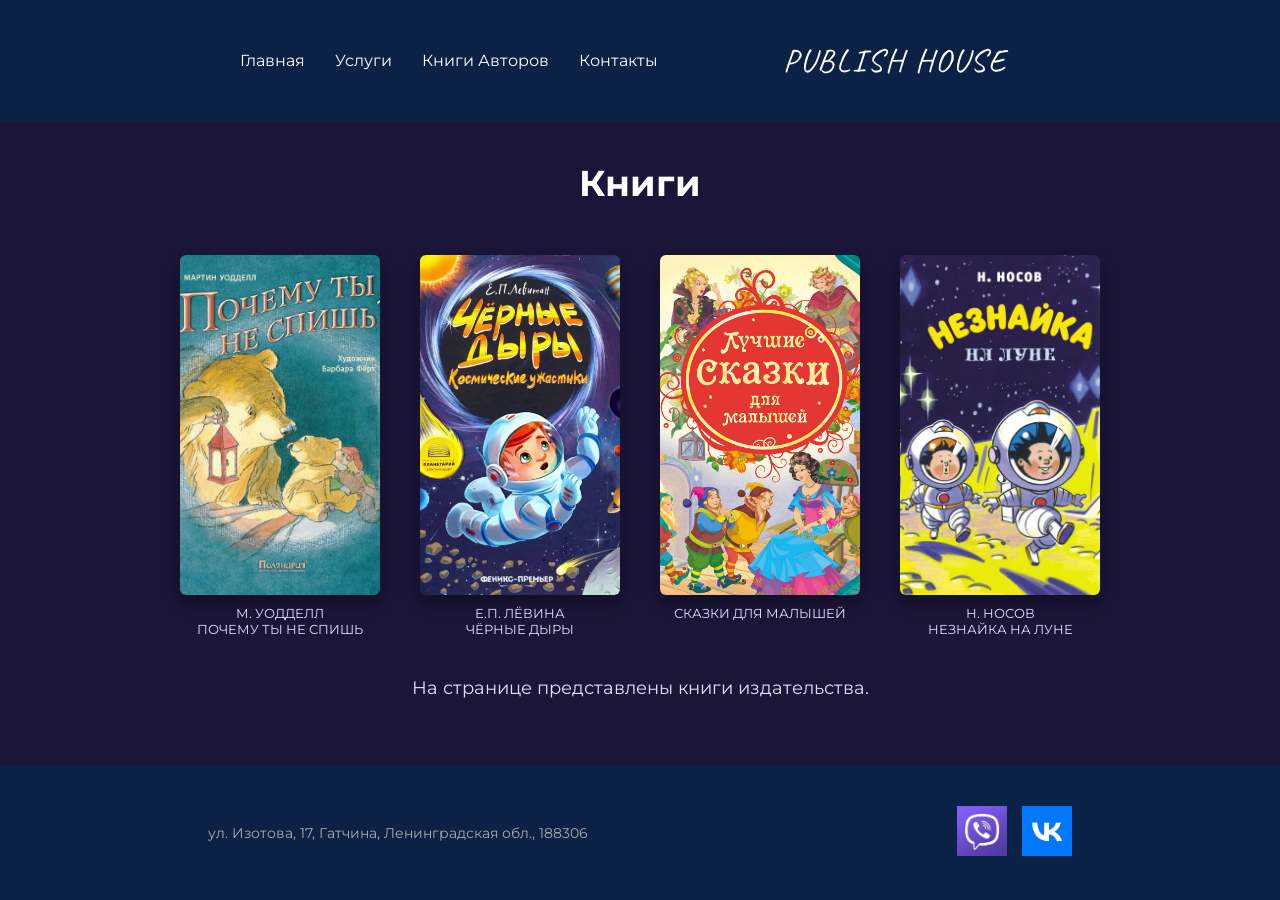
<file: index.html>
<!DOCTYPE html>
<html lang="ru">
<head>
<meta charset="UTF-8">
<meta name="viewport" content="width=device-width, initial-scale=1.0">
<title>Publish House - Книги Авторов</title>

<!-- НОРМАЛЬНЫЙ ПОДКЛЮЧ ШРИФТОВ -->
<link rel="preconnect" href="https://fonts.googleapis.com">
<link rel="preconnect" href="https://fonts.gstatic.com" crossorigin>
<link href="https://fonts.googleapis.com/css2?family=Montserrat:wght@300;400;600;700&family=Caveat:wght@400;600&display=swap" rel="stylesheet">
<link rel="stylesheet" href="style.css">
<script src="script.js" defer></script>



</head>

<body>

<header>
    <nav>
        <ul>
            <li><a href="index.html">Главная</a></li>
            <li><a href="uslugi.html">Услуги</a></li>
            <li><a href="knigi.html">Книги Авторов</a></li>
            <li><a href="contact.html">Контакты</a></li>
        </ul>
    </nav>

    <div class="logo"><a href="index.html">PUBLISH HOUSE</a></div>
</header>

<main>
    <h1>Книги</h1>

    <div class="books-grid">

        <div class="book-item">
            <div class="book-cover"><img src="2.jpg"></div>
            <div class="book-title">М. Уодделл<br>Почему ты не спишь</div>
        </div>

        <div class="book-item">
            <div class="book-cover"><img src="1.jpg"></div>
            <div class="book-title">Е.П. Лёвина<br>Чёрные дыры</div>
        </div>

        <div class="book-item">
            <div class="book-cover"><img src="3.jpg"></div>
            <div class="book-title">Сказки для малышей</div>
        </div>

        <div class="book-item">
            <div class="book-cover"><img src="4.jpg"></div>
            <div class="book-title">Н. Носов<br>Незнайка на Луне</div>
        </div>

    </div>

    <p style="margin-top:40px;color:#e0e0ff;font-size:18px;">
        На странице представлены книги издательства.
    </p>
</main>

<footer>
    <div class="address">
        ул. Изотова, 17, Гатчина, Ленинградская обл., 188306
    </div>

    <div class="social-icons">
        <div class="icon-btn"><img src="5.jpg"></div>
        <div class="icon-btn"><img src="6.jpg"></div>
    </div>
</footer>



</body>
</html>
</file>
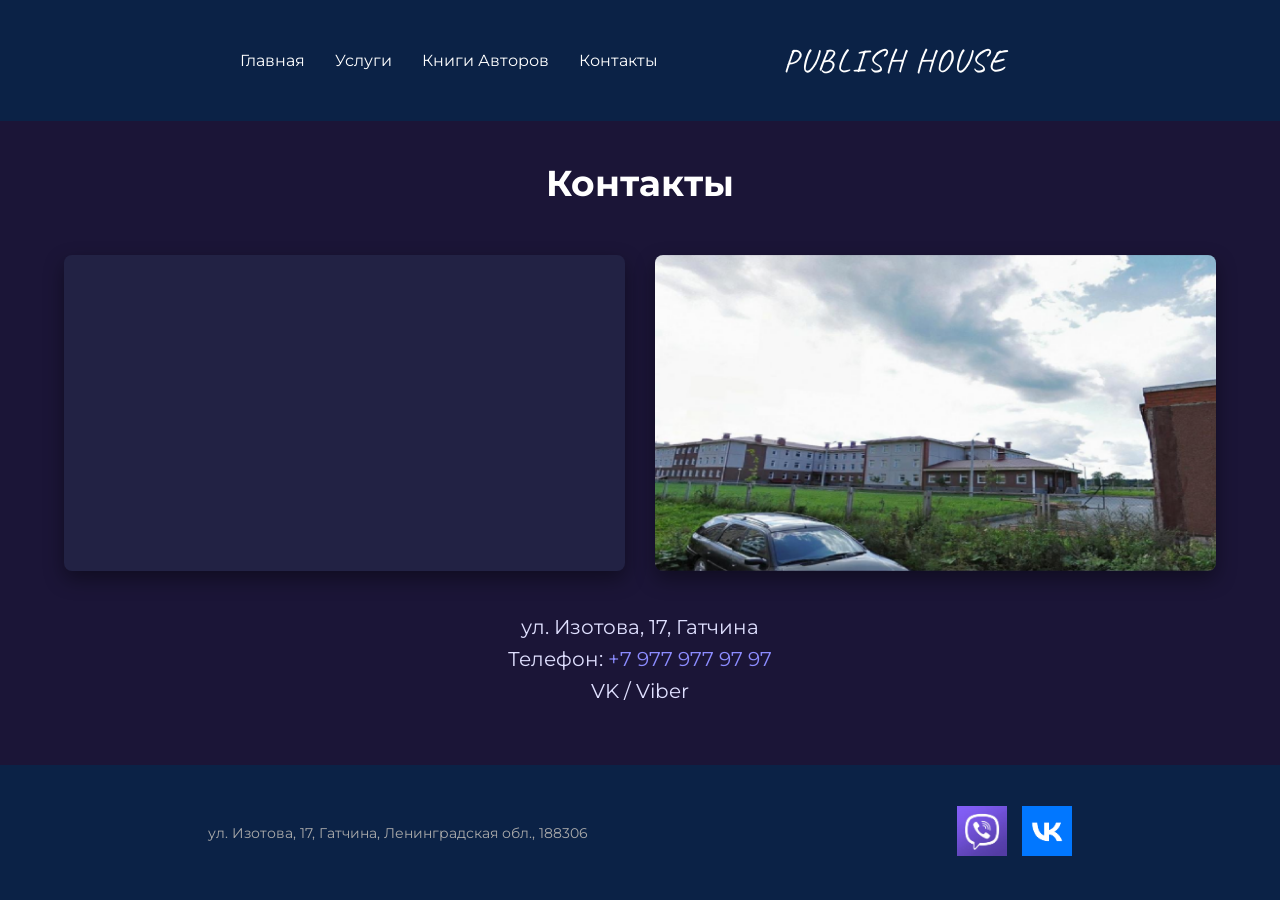
<file: contact.html>
<!DOCTYPE html>
<html lang="ru">
<head>
<meta charset="UTF-8">
<meta name="viewport" content="width=device-width, initial-scale=1.0">
<title>Publish House - Контакты</title>

<link href="https://fonts.googleapis.com/css2?family=Caveat&family=Montserrat:wght@400;600;700&display=swap" rel="stylesheet">
<link rel="stylesheet" href="style.css">
<script src="script.js" defer></script>

</head>

<body>

<!-- HEADER -->
<header>
    <nav>
        <ul>
            <li><a href="index.html">Главная</a></li>
            <li><a href="uslugi.html">Услуги</a></li>
            <li><a href="knigi.html">Книги Авторов</a></li>
            <li><a href="contact.html">Контакты</a></li>
        </ul>
    </nav>

    <div class="logo"><a href="index.html">PUBLISH HOUSE</a></div>
</header>

<!-- MAIN -->
<main>
<h1>Контакты</h1>

<div class="media-grid">

    <div class="media-box">
        <iframe 
            src="https://yandex.ru/map-widget/v1/?ll=30.126189,59.583922&z=17&pt=30.126189,59.583922"
            allowfullscreen>
        </iframe>
    </div>

    <div class="media-box">
        <img src="8.jpg" alt="Издательство">
    </div>

</div>

<div class="contacts-info">
    <p>ул. Изотова, 17, Гатчина</p>
    <p>Телефон: <a href="tel:+79779779797">+7 977 977 97 97</a></p>
    <p>VK / Viber</p>
</div>

</main>

<!-- FOOTER -->
<footer>
    <div class="address">
        ул. Изотова, 17, Гатчина, Ленинградская обл., 188306
    </div>

    <div class="social-icons">
        <div class="icon-btn"><img src="5.jpg"></div>
        <div class="icon-btn"><img src="6.jpg"></div>
    </div>




</body>
</html>
</file>
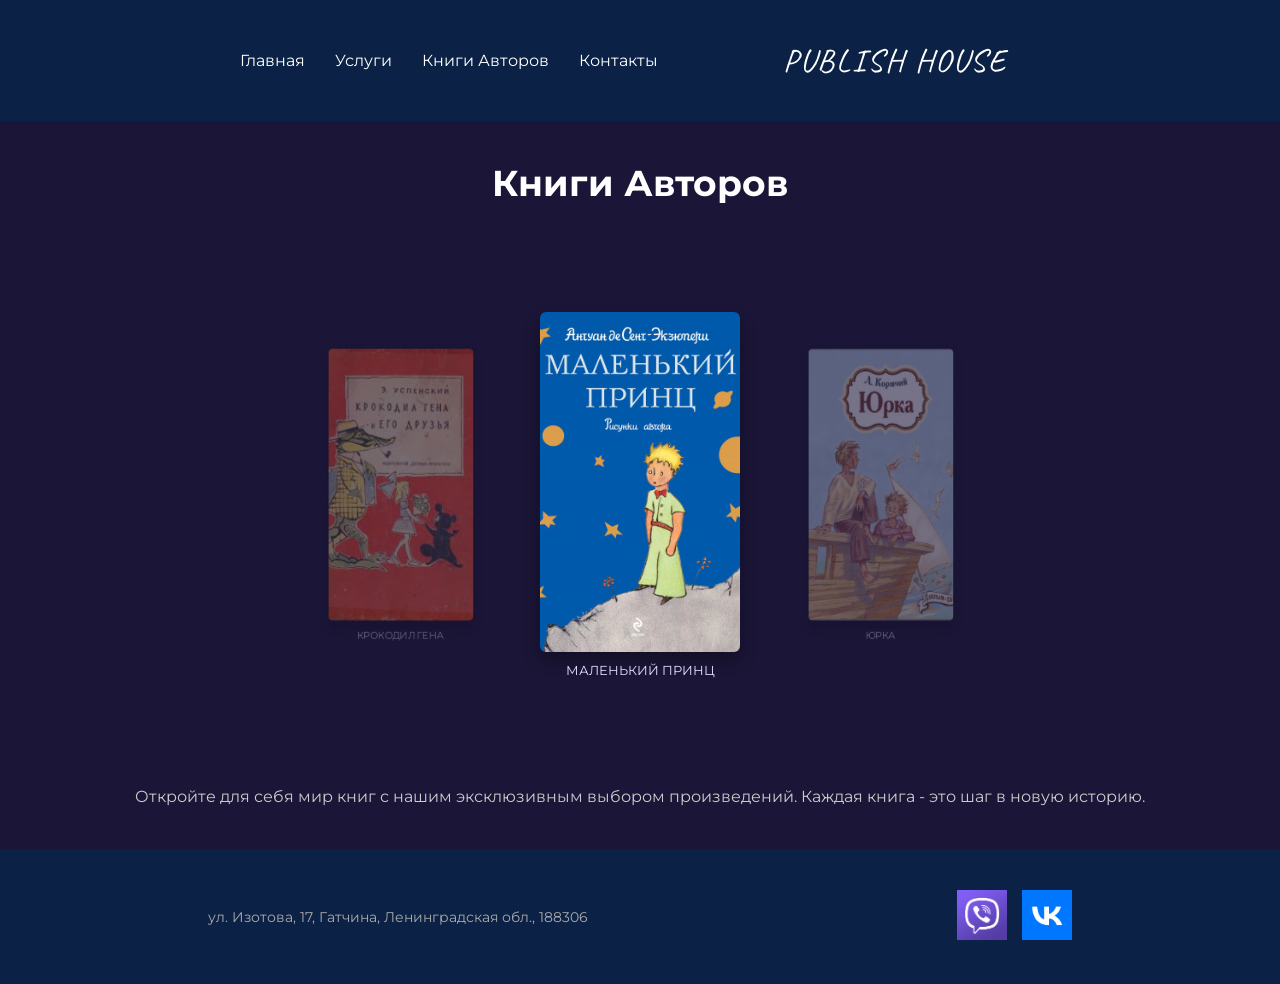
<file: knigi.html>
<!DOCTYPE html>
<html lang="ru">
<head>
<meta charset="UTF-8">
<meta name="viewport" content="width=device-width, initial-scale=1.0">
<title>Publish House - Книги Авторов</title>

<link href="https://fonts.googleapis.com/css2?family=Montserrat:wght@400;600;700&family=Caveat&display=swap" rel="stylesheet">

<link rel="stylesheet" href="style.css">
<script src="script.js" defer></script>
</head>

<body>

<header>
    <nav>
        <ul>
            <li><a href="index.html">Главная</a></li>
            <li><a href="uslugi.html">Услуги</a></li>
            <li><a href="knigi.html">Книги Авторов</a></li>
            <li><a href="contact.html">Контакты</a></li>
        </ul>
    </nav>

    <div class="logo"><a href="index.html">PUBLISH HOUSE</a></div>
</header>

<main>
<h1>Книги Авторов</h1>

<div class="carousel-container">
    <div class="books-carousel">

        <div class="book-item active">
            <div class="book-cover"><img src="11.jpg"></div>
            <div class="book-title">Маленький Принц</div>
        </div>

        <div class="book-item">
            <div class="book-cover"><img src="12.jpg"></div>
            <div class="book-title">Юрка</div>
        </div>

        <div class="book-item">
            <div class="book-cover"><img src="13.jpg"></div>
            <div class="book-title">Карлсон</div>
        </div>

        <div class="book-item">
            <div class="book-cover"><img src="14.jpg"></div>
            <div class="book-title">Айболит</div>
        </div>

        <div class="book-item">
            <div class="book-cover"><img src="15.jpg"></div>
            <div class="book-title">Варежка</div>
        </div>

        <div class="book-item">
            <div class="book-cover"><img src="16.jpg"></div>
            <div class="book-title">Крокодил Гена</div>
        </div>

    </div>
</div>
    <div class="carousel-description">
        <p>Откройте для себя мир книг с нашим эксклюзивным выбором произведений. Каждая книга - это шаг в новую историю.</p>
    </div>
</main>
</main>

<footer>
    <div class="address">
        ул. Изотова, 17, Гатчина, Ленинградская обл., 188306
    </div>

    <div class="social-icons">
        <div class="icon-btn"><img src="5.jpg"></div>
        <div class="icon-btn"><img src="6.jpg"></div>
    </div>
</footer>


</body>
</html>
</file>
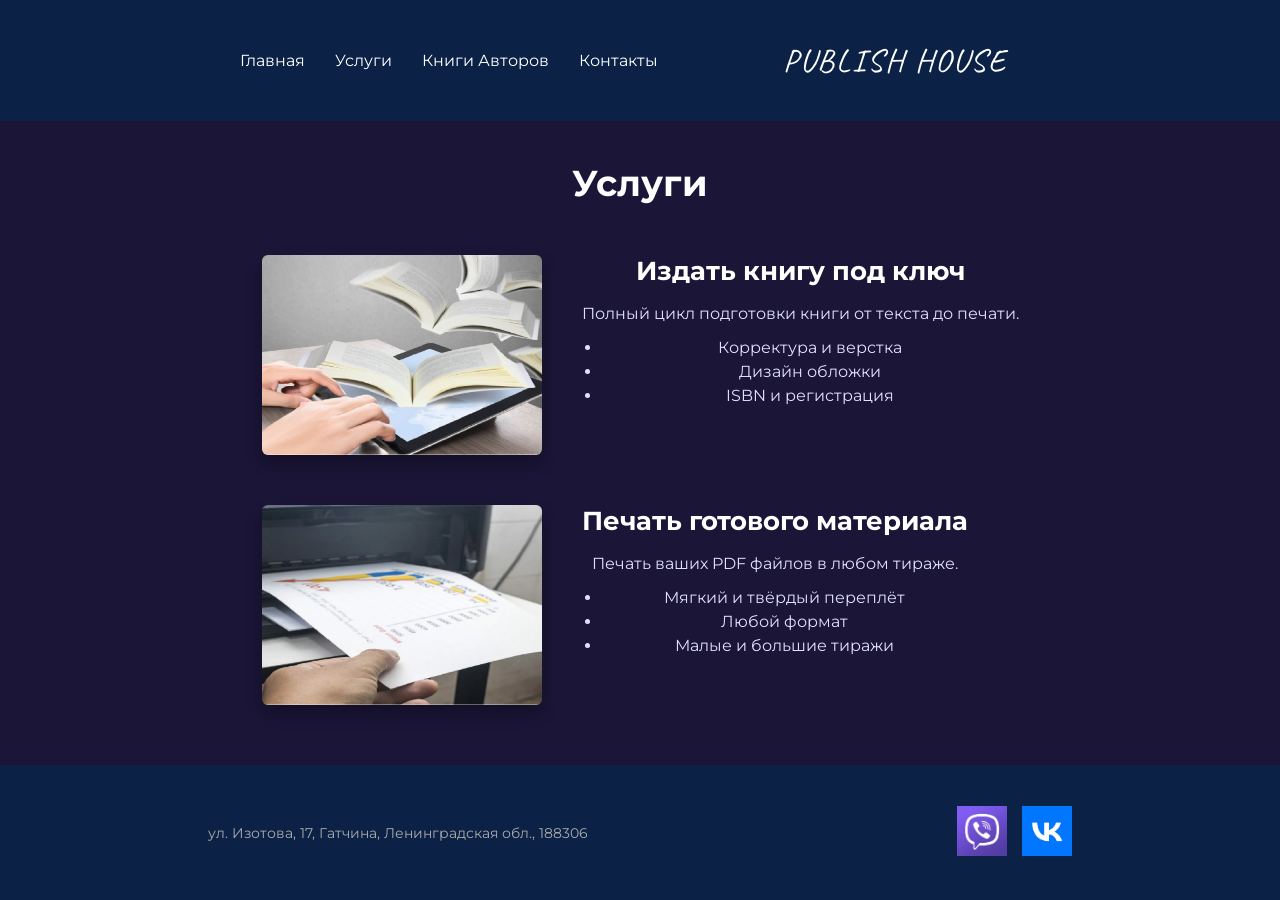
<file: uslugi.html>
<!DOCTYPE html>
<html lang="ru">
<head>
<meta charset="UTF-8">
<meta name="viewport" content="width=device-width, initial-scale=1.0">
<title>Publish House - Услуги</title>

<link rel="preconnect" href="https://fonts.googleapis.com">
<link rel="preconnect" href="https://fonts.gstatic.com" crossorigin>
<link href="https://fonts.googleapis.com/css2?family=Montserrat:wght@300;400;600;700&family=Caveat:wght@400;600&display=swap" rel="stylesheet">
<link rel="stylesheet" href="style.css">
<script src="script.js" defer></script>

</head>

<body>

<header>
    <nav>
        <ul>
            <li><a href="index.html">Главная</a></li>
            <li><a href="uslugi.html">Услуги</a></li>
            <li><a href="knigi.html">Книги Авторов</a></li>
            <li><a href="contact.html">Контакты</a></li>
        </ul>
    </nav>

    <div class="logo"><a href="index.html">PUBLISH HOUSE</a></div>
</header>

<main>

<h1>Услуги</h1>

<div class="services-list">

    <div class="services-item">
        <div class="service-image">
            <img src="7.jpg">
        </div>
        <div class="service-info">
            <h2>Издать книгу под ключ</h2>
            <p>Полный цикл подготовки книги от текста до печати.</p>
            <ul>
                <li>Корректура и верстка</li>
                <li>Дизайн обложки</li>
                <li>ISBN и регистрация</li>
            </ul>
        </div>
    </div>

    <div class="services-item">
        <div class="service-image">
            <img src="9.jpg">
        </div>
        <div class="service-info">
            <h2>Печать готового материала</h2>
            <p>Печать ваших PDF файлов в любом тираже.</p>
            <ul>
                <li>Мягкий и твёрдый переплёт</li>
                <li>Любой формат</li>
                <li>Малые и большие тиражи</li>
            </ul>
        </div>
    </div>

</div>

</main>

<footer>
    <div class="address">
        ул. Изотова, 17, Гатчина, Ленинградская обл., 188306
    </div>

    <div class="social-icons">
        <div class="icon-btn"><img src="5.jpg"></div>
        <div class="icon-btn"><img src="6.jpg"></div>
    </div>
</footer>


</body>
</html>
</file>
<file: style.css>
* {
    box-sizing: border-box;
    margin: 0;
    padding: 0;
}

body {
    font-family: 'Montserrat', sans-serif;
    background: #1B1537;
    color: #fff;
    min-height: 100vh;
    display: flex;
    flex-direction: column;
}

a {
    color: inherit;
    text-decoration: none;
}

/* ================= HEADER / FOOTER (КАК В УСЛУГАХ) ================= */

header, footer {
    background: #0B2246;
    padding: 40px 100px;
    display: flex;
    align-items: center;
    justify-content: space-between;
}

footer {
    font-size: 14px;
    color: #aaa;
    border-top: 1px solid #0B2246;
}

nav {
    margin-left: 13%;
}

nav ul {
    display: flex;
    list-style: none;
    gap: 30px;
}

nav ul li a:hover {
    color: #a5a5ff;
}

.logo {
    font-family: 'Caveat', cursive;
    font-size: 32px;
    letter-spacing: 2px;
    margin-right: 16%;
}

.address {
    margin-left: 10%;
}

.social-icons {
    margin-right: 10%;
    display: flex;
    gap: 15px;
}

.icon-btn img {
    width: 50px;
    height: 50px;
    object-fit: contain;
}

/* ================= MAIN ================= */

main {
    flex: 1;
    max-width: 1200px;
    margin: 0 auto;
    padding: 40px 20px;
    text-align: center;
}

h1 {
    font-size: 36px;
    margin-bottom: 40px;
}

/* ================= GRID КНИГ ================= */

.books-grid {
    display: grid;
    grid-template-columns: repeat(4, 1fr);
    gap: 40px;
}

.book-item {
    display: flex;
    flex-direction: column;
    align-items: center;
}

.book-cover {
    width: 100%;
    max-width: 200px;
    height: 290px;
    border-radius: 6px;
    overflow: hidden;
    box-shadow: 0 8px 16px rgba(0,0,0,0.3);
    transition: 0.3s;
}

.book-cover img {
    width: 100%;
    height: 100%;
    object-fit: cover;
}

.book-item:hover .book-cover {
    transform: scale(1.05);
}

.book-title {
    margin-top: 10px;
    font-size: 13px;
    text-transform: uppercase;
    color: #e0e0ff;
}

/* ================= MOBILE ================= */
@media (max-width: 768px) {

/* Хедер — колонкой */
header {
    display: flex;
    flex-direction: column;
    align-items: center;
    padding: 20px 15px;
}

/* ЛОГО СВЕРХУ */
.logo {
    order: 1;
    font-size: 20px;
    margin-right: 0;
    margin-bottom: 15px;
}

/* НАВИГАЦИЯ СНИЗУ */
nav {
    order: 2;
    margin: 0 0 20px 0;
    width: 100%;
}

nav ul {
    display: flex;
    flex-direction: row;
    justify-content: center;
    gap: 20px;
    padding: 0;
    list-style: none;
}

/* Ссылки навигации */
nav ul li a {
    font-size: 14px;
    padding: 8px 12px;
    border-radius: 4px;
    transition: background 0.3s;
}

/* Hover */
nav ul li a:hover {
    background: rgba(255, 255, 255, 0.1);
}

/* Основной контент */
main {
    padding: 20px 10px;
    text-align: center;
}

/* Заголовок */
h1 {
    font-size: 28px;
    margin-bottom: 30px;
}

/* Грид книг */
.books-grid {
    display: grid;
    grid-template-columns: 1fr;
    gap: 20px;
    justify-items: center;
}

/* Обложки книг */
.book-cover {
    max-width: 260px;
    height: auto;
}

/* Названия книг */
.book-title {
    font-size: 14px;
}

/* ================= футер ================= */

footer {
    flex-direction: column;
    padding: 20px 15px;
    align-items: center;
    text-align: center;
    gap: 15px;
}

footer p {
    margin: 10px 0;
    font-size: 14px;
    color: #aaa;
}

.footer-info {
    display: flex;
    flex-direction: column;
    gap: 10px;
    width: 100%;
    justify-content: center;
    align-items: center;
}

.footer-social {
    display: flex;
    gap: 40px;
    justify-content: center;
    width: 100%;
}
}
/* ================= LOGO ANIMATION ================= */

.logo {
    display: inline-block;
    white-space: nowrap;
}

.logo span {
    display: inline-block;
    opacity: 0;
    transform: translateY(20px);
    transition: 0.6s;
}

.logo span.visible {
    opacity: 1;
    transform: translateY(0);
}














* {
    margin: 0;
    padding: 0;
    box-sizing: border-box;
}

body {
    font-family: 'Montserrat', sans-serif;
    background: #1B1537;
    color: #fff;
    min-height: 100vh;
    display: flex;
    flex-direction: column;
}

a {
    color: inherit;
    text-decoration: none;
}

/* ================= HEADER / FOOTER (ТВОЙ ЕДИНЫЙ СТИЛЬ) ================= */

header, footer {
    background: #0B2246;
    padding: 40px 100px;
    display: flex;
    align-items: center;
    justify-content: space-between;
}

footer {
    font-size: 14px;
    color: #aaa;
    border-top: 1px solid #0B2246;
}

nav {
    margin-left: 13%;
}

nav ul {
    display: flex;
    list-style: none;
    gap: 30px;
}

nav ul li a:hover {
    color: #a5a5ff;
}

.logo {
    font-family: 'Caveat', cursive;
    font-size: 32px;
    letter-spacing: 2px;
    margin-right: 16%;
}

.address {
    margin-left: 10%;
}

.social-icons {
    margin-right: 10%;
    display: flex;
    gap: 15px;
}

.icon-btn img {
    width: 50px;
    height: 50px;
    object-fit: contain;
}
/* ================= MAIN ================= */

main {
    flex: 1;
    max-width: 1200px;
    margin: 0 auto;
    padding: 40px 20px;
    text-align: center;
}

h1 {
    font-size: 36px;
    margin-bottom: 40px;
}

/* ================= КАРУСЕЛЬ (НЕ ТРОГАЮ ЛОГИКУ) ================= */

.carousel-container {
    display: flex;
    align-items: center;
    justify-content: center;
    position: relative;
    max-width: 1000px;
    margin: 50px auto;
    height: 480px;
    perspective: 1200px;
}

.books-carousel {
    position: relative;
    width: 100%;
    height: 100%;
    display: flex;
    align-items: center;
    justify-content: center;
}

.books-carousel .book-item {
    position: absolute;
    width: 265px;
    display: flex;
    flex-direction: column;
    align-items: center;
    text-align: center;
    opacity: 0;
    transform: translate3d(0,0,-300px) scale(0.4);
    transition: 0.8s;
}

.books-carousel .book-item.active {
    opacity: 1;
    transform: translate3d(0,0,0) scale(1);
    z-index: 10;
}

.books-carousel .book-item.prev {
    opacity: 0.4;
    transform: translate3d(-240px,0,-150px) scale(0.8) rotateY(25deg);
}

.books-carousel .book-item.next {
    opacity: 0.4;
    transform: translate3d(240px,0,-150px) scale(0.8) rotateY(-25deg);
}

.book-cover {
    width: 100%;
    height: 340px;
    border-radius: 6px;
    overflow: hidden;
    box-shadow: 0 8px 16px rgba(0,0,0,0.3);
}

.book-cover img {
    width: 100%;
    height: 100%;
    object-fit: cover;
}

.book-title {
    margin-top: 10px;
    font-size: 13px;
}
.carousel-description {
    margin-top: 20px;
    padding: 0 20px;
    font-size: 16px;
    line-height: 1.5;
    color: #ccc; /* Цвет текста */
}

@media (max-width: 768px) {
    .carousel-description {
        font-size: 14px; /* Уменьшаем размер шрифта на мобильных устройствах */
        padding: 0 10px; /* Уменьшаем внутренние отступы */
    }
}
/* ================= MOBILE ================= */
@media (max-width: 768px) {

/* Хедер — колонкой */
header {
    display: flex;
    flex-direction: column;
    align-items: center;
    padding: 20px 15px;
}

/* ЛОГО СВЕРХУ */
.logo {
    order: 1;
    font-size: 20px;
    margin-right: 0;
    margin-bottom: 15px;
}

/* НАВИГАЦИЯ СНИЗУ */
nav {
    order: 2;
    margin: 0 0 20px 0;
    width: 100%;
}

nav ul {
    display: flex;
    flex-direction: row;
    justify-content: center;
    gap: 20px;
    padding: 0;
    list-style: none;
}

/* Стиль ссылок навигации */
nav ul li a {
    font-size: 14px;
    padding: 8px 12px;
    border-radius: 4px;
    transition: background 0.3s;
    color: #fff;
    text-decoration: none;
}

/* Эффект наведения */
nav ul li a:hover {
    background: rgba(255, 255, 255, 0.1);
}

/* Заголовок */
h1 {
    font-size: 28px;
    margin-bottom: 30px;
}

main {
    padding: 20px 10px;
    text-align: center;
}

/* Карусель */
.carousel-container {
    display: flex;
    justify-content: center;
    margin-top: 20px;
}

.books-carousel {
    display: flex;
    flex-direction: row;
    overflow-x: auto;
    -webkit-overflow-scrolling: touch;
    width: 100%;
    max-width: 250px;
    margin: 0 auto;
    padding: 10px 0;
}

.book-item {
    flex-shrink: 0;
    width: 180px;
    height: auto;
    margin-right: 15px;
    opacity: 1;
    transform: none;
    position: static;
}

/* ================= футер ================= */

footer {
    flex-direction: column;
    padding: 20px 15px;
    align-items: center;
    text-align: center;
    gap: 15px;
    border: 0;
}

footer p {
    margin: 10px 0;
    font-size: 14px;
    color: #aaa;
}

.footer-info {
    flex-direction: column;
    gap: 10px;
    width: 100%;
    justify-content: center;
    align-items: center;
}

.footer-social {
    display: flex;
    gap: 40px;
    justify-content: center;
    width: 100%;
}
}
.logo {
    display: inline-block;
    white-space: nowrap;
}

.logo span {
    display: inline-block;
    opacity: 0;
    transform: translateY(20px);
    transition: 0.6s;
}

.logo span.visible {
    opacity: 1;
    transform: translateY(0);
}













* {
    margin: 0;
    padding: 0;
    box-sizing: border-box;
}

body {
    font-family: 'Montserrat', sans-serif;
    background: #1B1537;
    color: #fff;
    min-height: 100vh;
    display: flex;
    flex-direction: column;
}

a {
    color: inherit;
    text-decoration: none;
}

/* ================= HEADER / FOOTER (ЕДИНЫЙ СТИЛЬ) ================= */

header, footer {
    background: #0B2246;
    padding: 40px 100px;
    display: flex;
    align-items: center;
    justify-content: space-between;
}

footer {
    font-size: 14px;
    color: #aaa;
    border-top: 1px solid #0B2246;
}

/* NAV */
nav {
    margin-left: 13%;
}

nav ul {
    display: flex;
    list-style: none;
    gap: 30px;
}

nav ul li a {
    transition: color 0.3s;
}

nav ul li a:hover {
    color: #a5a5ff;
}

/* LOGO */
.logo {
    font-family: 'Caveat', cursive;
    font-size: 32px;
    letter-spacing: 2px;
    margin-right: 16%;
}

/* FOOTER LEFT */
.address {
    margin-left: 10%;
}

/* SOCIAL */
.social-icons {
    margin-right: 10%;
    display: flex;
    gap: 15px;
}

.icon-btn img {
    width: 50px;
    height: 50px;
    object-fit: contain;
}

/* ================= MAIN ================= */

main {
    flex: 1;
    max-width: 1200px;
    margin: 0 auto;
    padding: 40px 20px;
    text-align: center;
}

h1 {
    font-size: 36px;
    margin-bottom: 40px;
}
.logo {
    display: inline-block;
    white-space: nowrap;
}

.logo span {
    display: inline-block;
    opacity: 0;
    transform: translateY(20px);
    transition: 0.6s;
}

.logo span.visible {
    opacity: 1;
    transform: translateY(0);
}
/* ================= CONTACT GRID ================= */

.media-grid {
    display: grid;
    /* Колонки будут подстраиваться под ширину: минимум 300px, максимум 1fr */
    grid-template-columns: repeat(auto-fit, minmax(300px, 1fr));
    gap: 30px; /* 60px — это многовато для мобильных, 30-40px обычно достаточно */
    margin-bottom: 40px;
}

.media-box {
    width: 100%;
    /* Используем aspect-ratio вместо жесткой высоты для сохранения пропорций (16/9) */
    aspect-ratio: 16 / 9; 
    background: #222244;
    border-radius: 8px; /* Чуть увеличил скругление */
    overflow: hidden;
    box-shadow: 0 8px 20px rgba(0,0,0,0.4);
    /* Плавное появление тени при наведении */
    transition: transform 0.3s ease, box-shadow 0.3s ease;
}

.media-box:hover {
    transform: translateY(-5px);
    box-shadow: 0 12px 24px rgba(0,0,0,0.5);
}

.media-box iframe,
.media-box img {
    width: 100%;
    height: 100%;
    display: block; /* Убирает лишние отступы снизу */
    object-fit: cover;
    border: none;
}

/* TEXT SECTION */
.contacts-info {
    font-size: 1.25rem; /* Лучше использовать rem для масштабируемости */
    line-height: 1.6;
    color: #e0e0ff;
}

.contacts-info a {
    color: #8c8cff; /* Цвет ссылки по умолчанию */
    text-decoration: none;
    transition: color 0.2s ease-in-out;
}

.contacts-info a:hover {
    color: #a5a5ff;
    text-decoration: underline;
}
/* ================= MOBILE ================= */
@media (max-width: 768px) {
    /* Хедер: колонкой */
    header {
        display: flex;
        flex-direction: column;
        align-items: center;
        padding: 20px 15px;
    }

    /* ЛОГО СВЕРХУ */
    .logo {
        order: 1;
        font-size: 20px;
        margin-bottom: 15px;
        margin-right: 0;
    }

    /* НАВИГАЦИЯ СНИЗУ */
    nav {
        order: 2;
        margin: 0;
        width: 100%;
        text-align: center;
    }

    nav ul {
        display: flex;
        flex-direction: row;
        justify-content: center;
        gap: 20px;
        padding: 0;
        list-style: none;
    }

    nav ul li a {
        font-size: 14px;
        padding: 8px 12px;
        border-radius: 4px;
        transition: background 0.3s;
    }

    nav ul li a:hover {
        background: rgba(255, 255, 255, 0.1);
    }

    /* Основной контент */
    main {
        padding: 20px 10px;
        text-align: center;
    }

    h1 {
        font-size: 28px;
        margin-bottom: 30px;
    }

    .media-grid {
        display: grid;
        grid-template-columns: 1fr;
        gap: 30px;
        margin-bottom: 40px;
    }

    .media-box {
        height: 220px;
    }

    .contacts-info {
        font-size: 20px;
        line-height: 1.5;
    }

    .icon-btn img {
        width: 40px;
        height: 40px;
    }

    footer {
        flex-direction: column;
        padding: 20px 15px;
        align-items: center;
        text-align: center;
        gap: 15px;
    }

    footer p {
        margin: 10px 0;
        font-size: 14px;
        color: #aaa;
    }

    .footer-info {
        flex-direction: column;
        gap: 10px;
        width: 100%;
        justify-content: center;
        align-items: center;
    }

    .footer-social {
        display: flex;
        gap: 40px;
        justify-content: center;
        width: 100%;
    }
}

.logo {
    display: inline-block;
    white-space: nowrap;
}

.logo span {
    display: inline-block;
    opacity: 0;
    transform: translateY(20px);
    transition: 0.6s;
}

.logo span.visible {
    opacity: 1;
    transform: translateY(0);
}






















* {
    margin: 0;
    padding: 0;
    box-sizing: border-box;
}

body {
    font-family: 'Montserrat', sans-serif;
    background: #1B1537;
    color: #fff;
    min-height: 100vh;
    display: flex;
    flex-direction: column;
}

a {
    color: inherit;
    text-decoration: none;
}

/* ================= HEADER / FOOTER (ОДИН СТИЛЬ НА ВСЕ СТРАНИЦЫ) ================= */

header, footer {
    background: #0B2246;
    padding: 40px 100px;
    display: flex;
    align-items: center;
    justify-content: space-between;
}

footer {
    font-size: 14px;
    color: #aaa;
    border-top: 1px solid #0B2246;
}

nav {
    margin-left: 13%;
}

nav ul {
    display: flex;
    list-style: none;
    gap: 30px;
}

nav ul li a:hover {
    color: #a5a5ff;
}

.logo {
    font-family: 'Caveat', cursive;
    font-size: 32px;
    letter-spacing: 2px;
    margin-right: 16%;
}

.address {
    margin-left: 10%;
}

.social-icons {
    margin-right: 10%;
    display: flex;
    gap: 15px;
}

.icon-btn img {
    width: 50px;
    height: 50px;
    object-fit: contain;
}

/* ================= MAIN ================= */

main {
    flex: 1;
    max-width: 1200px;
    margin: 0 auto;
    padding: 40px 20px;
}

h1 {
    text-align: center;
    font-size: 36px;
    margin-bottom: 50px;
}

/* ================= SERVICES ================= */

.services-list {
    display: flex;
    flex-direction: column;
    gap: 50px;
}

.services-item {
    display: flex;
    gap: 40px;
    align-items: flex-start;
}

.service-image {
    width: 280px;
    height: 200px;
    border-radius: 6px;
    overflow: hidden;
    background: #222244;
    flex-shrink: 0;
    box-shadow: 0 8px 16px rgba(0,0,0,0.3);
}

.service-image img {
    width: 100%;
    height: 100%;
    object-fit: cover;
}

.service-info h2 {
    font-size: 26px;
    margin-bottom: 15px;
}

.service-info p,
.service-info ul li {
    color: #e0e0ff;
    font-size: 16px;
    line-height: 1.5;
}

.service-info ul {
    margin-top: 10px;
    margin-left: 20px;
}

/* ================= MOBILE ================= */
@media (max-width: 768px) {

/* Хедер: колонкой */
header {
    display: flex;
    flex-direction: column;
    align-items: center;
    padding: 20px 15px;
}

/* ЛОГО СВЕРХУ */
.logo {
    order: 1;
    font-size: 20px;
    margin-bottom: 15px;
    margin-right: 0;
}

/* НАВИГАЦИЯ СНИЗУ */
nav {
    order: 2;
    margin: 0 0 20px 0;
    width: 100%;
    text-align: center;
}

nav ul {
    display: flex;
    flex-direction: row;
    justify-content: center;
    gap: 20px;
    padding: 0;
    list-style: none;
}

nav ul li a {
    font-size: 14px;
    padding: 8px 12px;
    border-radius: 4px;
    transition: background 0.3s;
}

nav ul li a:hover {
    background: rgba(255, 255, 255, 0.1);
}

/* Основной контент */
main {
    padding: 20px 10px;
    text-align: center;
}

/* Заголовок */
h1 {
    font-size: 28px;
    margin-bottom: 30px;
}

/* Услуги */
.services-list {
    display: flex;
    flex-direction: column;
    gap: 30px;
    align-items: center;
}

.services-item {
    display: flex;
    flex-direction: column;
    align-items: center;
    text-align: center;
    max-width: 90%;
}

/* Изображения услуг */
.service-image {
    width: 100%;
    max-width: 340px;
    height: auto;
    border-radius: 6px;
    overflow: hidden;
    background: #222244;
    box-shadow: 0 8px 16px rgba(0,0,0,0.3);
}

/* Текст внутри */
.service-info h2 {
    font-size: 24px;
    margin-bottom: 10px;
}

.service-info p,
.service-info ul li {
    font-size: 15px;
    line-height: 1.5;
    color: #e0e0ff;
}

.service-info ul {
    margin-top: 10px;
    margin-left: 0;
    padding: 0 10px;
}

/* ================= футер ================= */

footer {
    flex-direction: column;
    padding: 20px 15px;
    align-items: center;
    text-align: center;
    gap: 15px;
}

footer p {
    margin: 10px 0;
    font-size: 14px;
    color: #aaa;
}

.footer-info {
    display: flex;
    flex-direction: column;
    gap: 10px;
    width: 100%;
    justify-content: center;
    align-items: center;
}

.footer-social {
    display: flex;
    gap: 40px;
    justify-content: center;
    width: 100%;
}
}
/* ================= LOGO ANIMATION ================= */

.logo {
    display: inline-block;
    white-space: nowrap;
}

.logo span {
    display: inline-block;
    opacity: 0;
    transform: translateY(20px);
    transition: 0.6s;
}

.logo span.visible {
    opacity: 1;
    transform: translateY(0);
}
</file>
